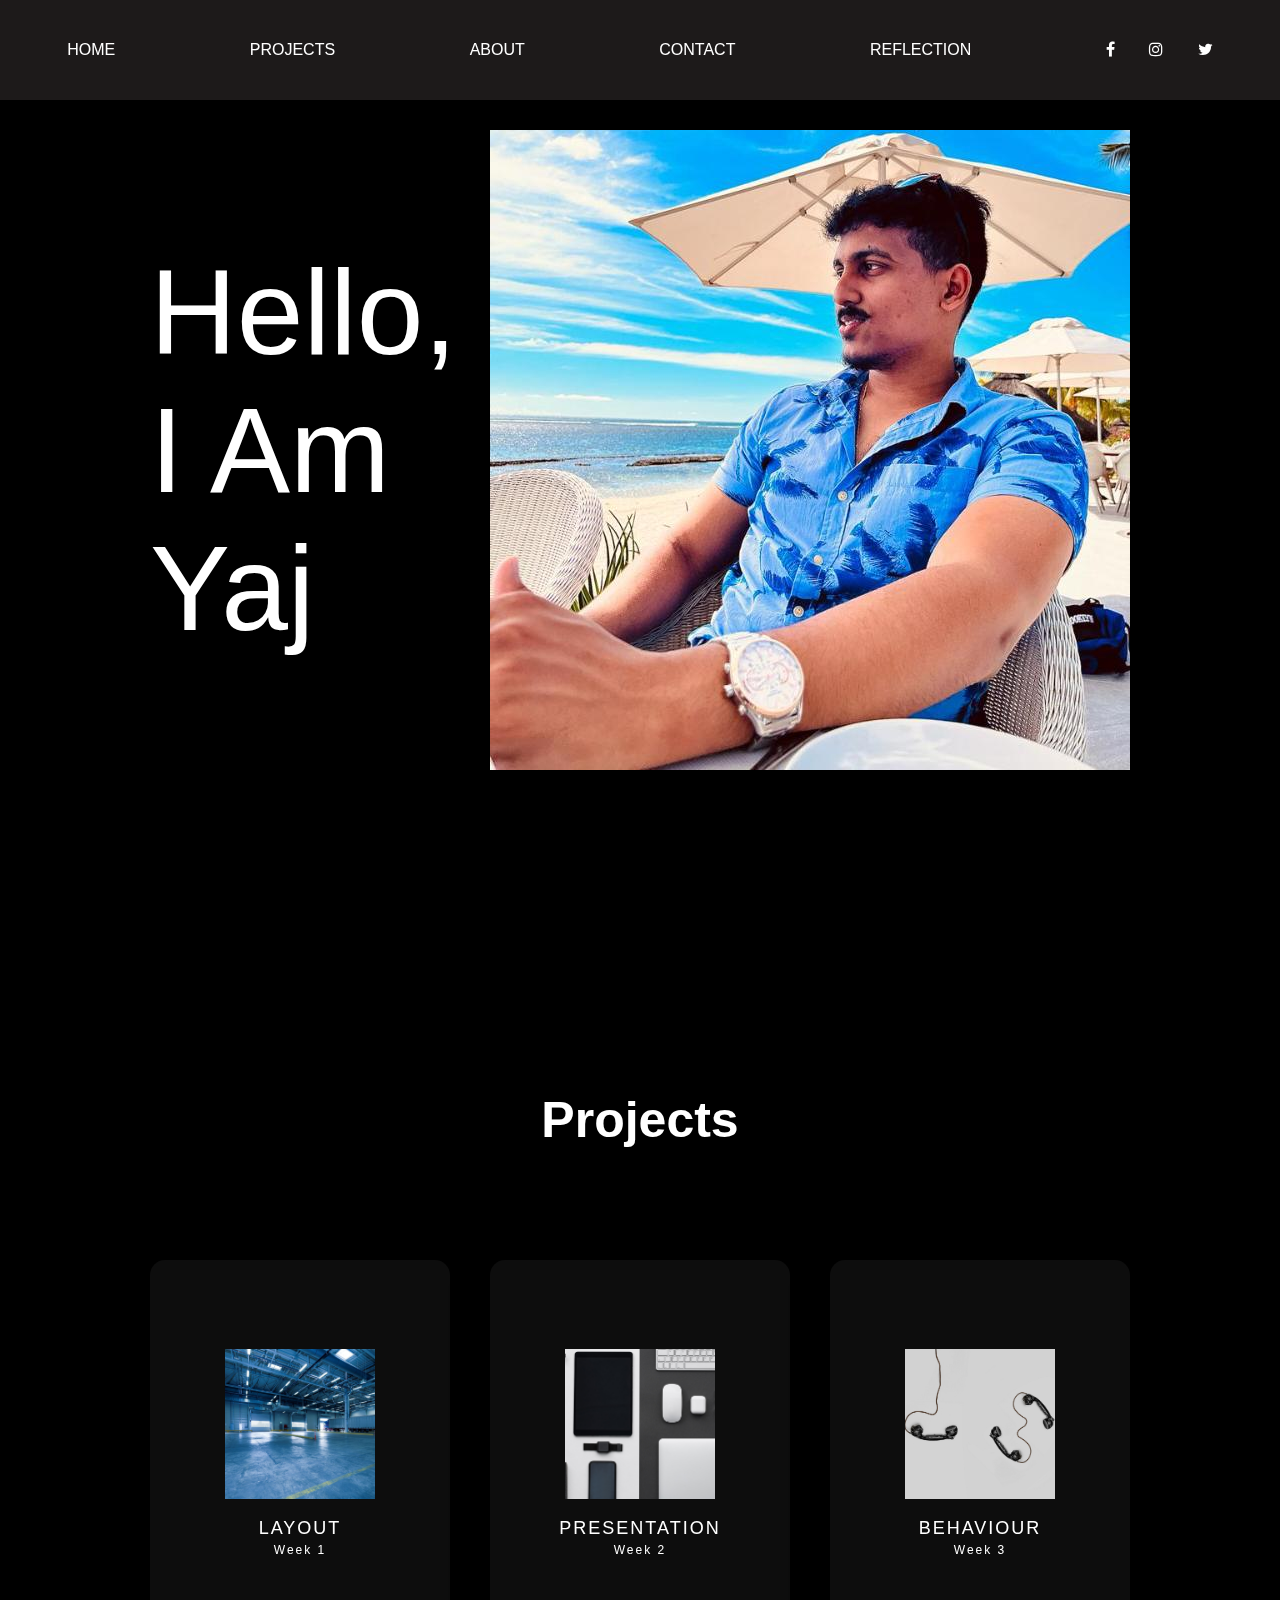
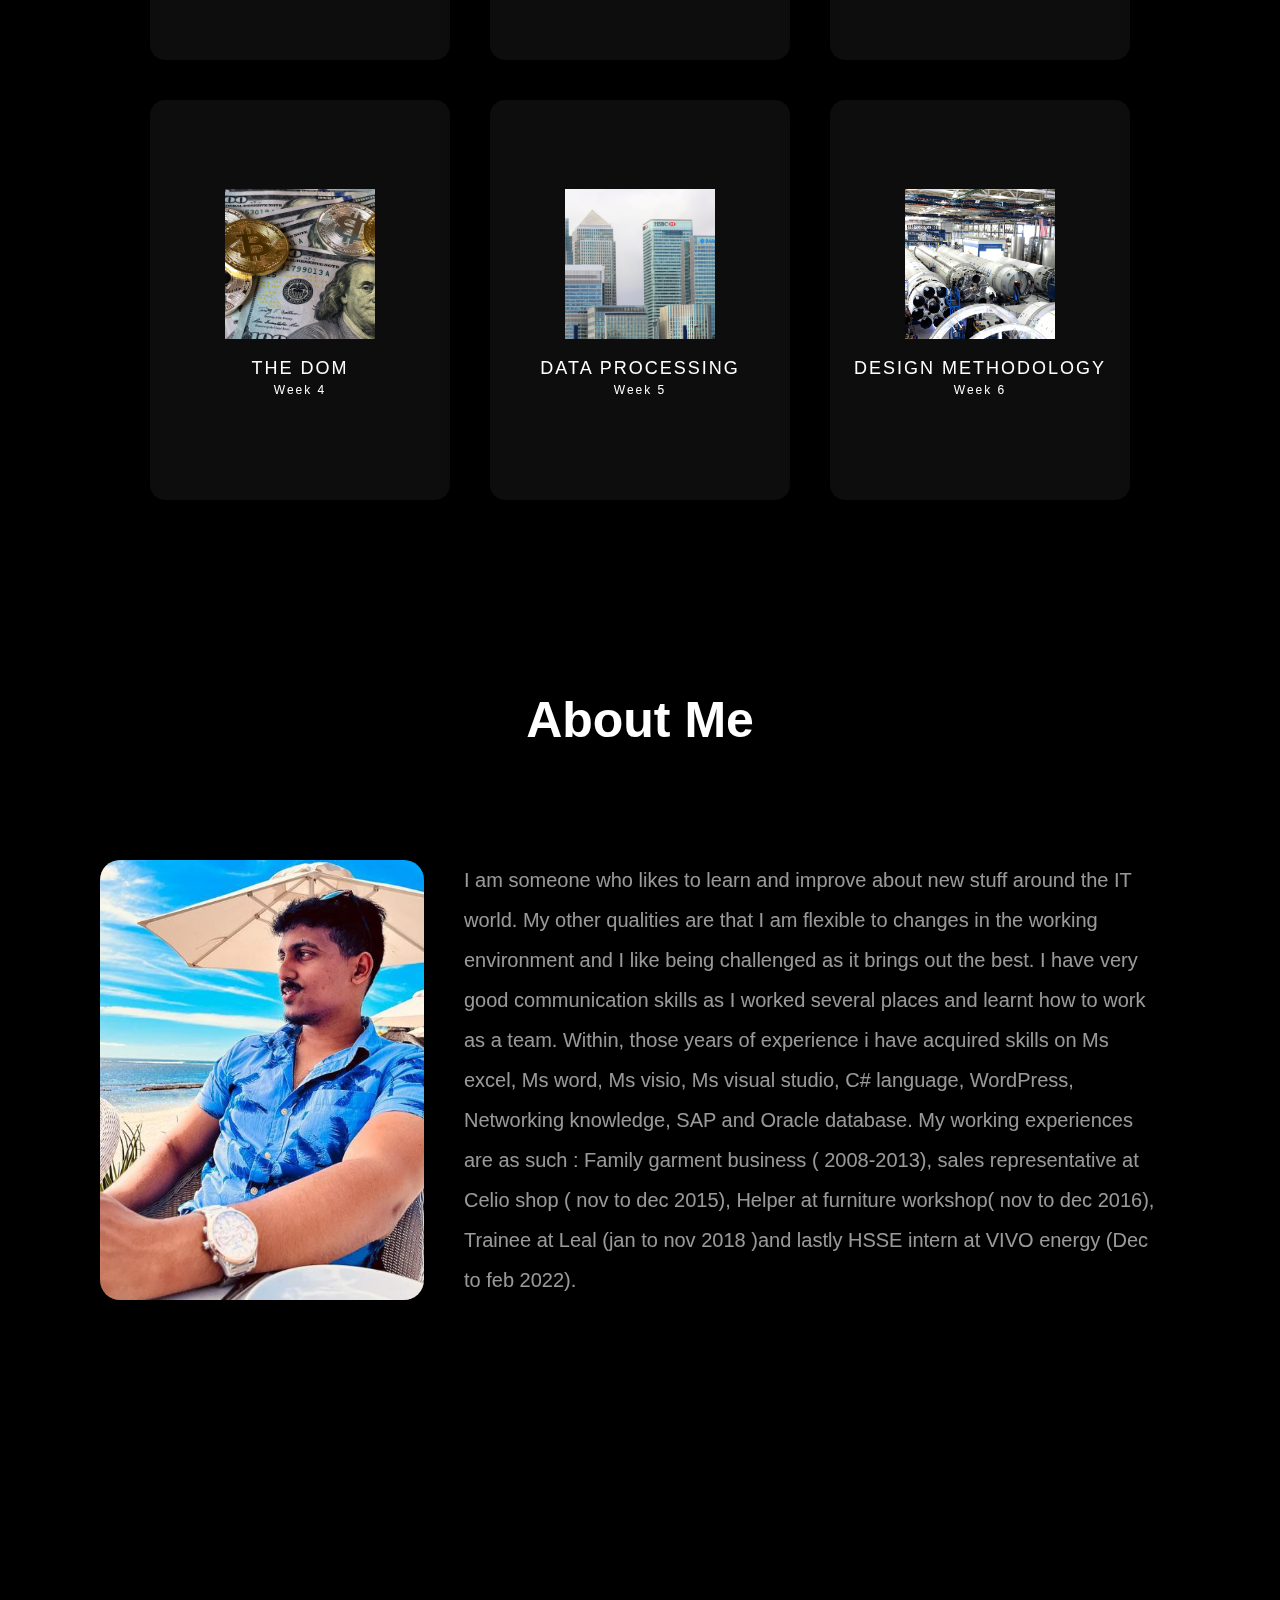
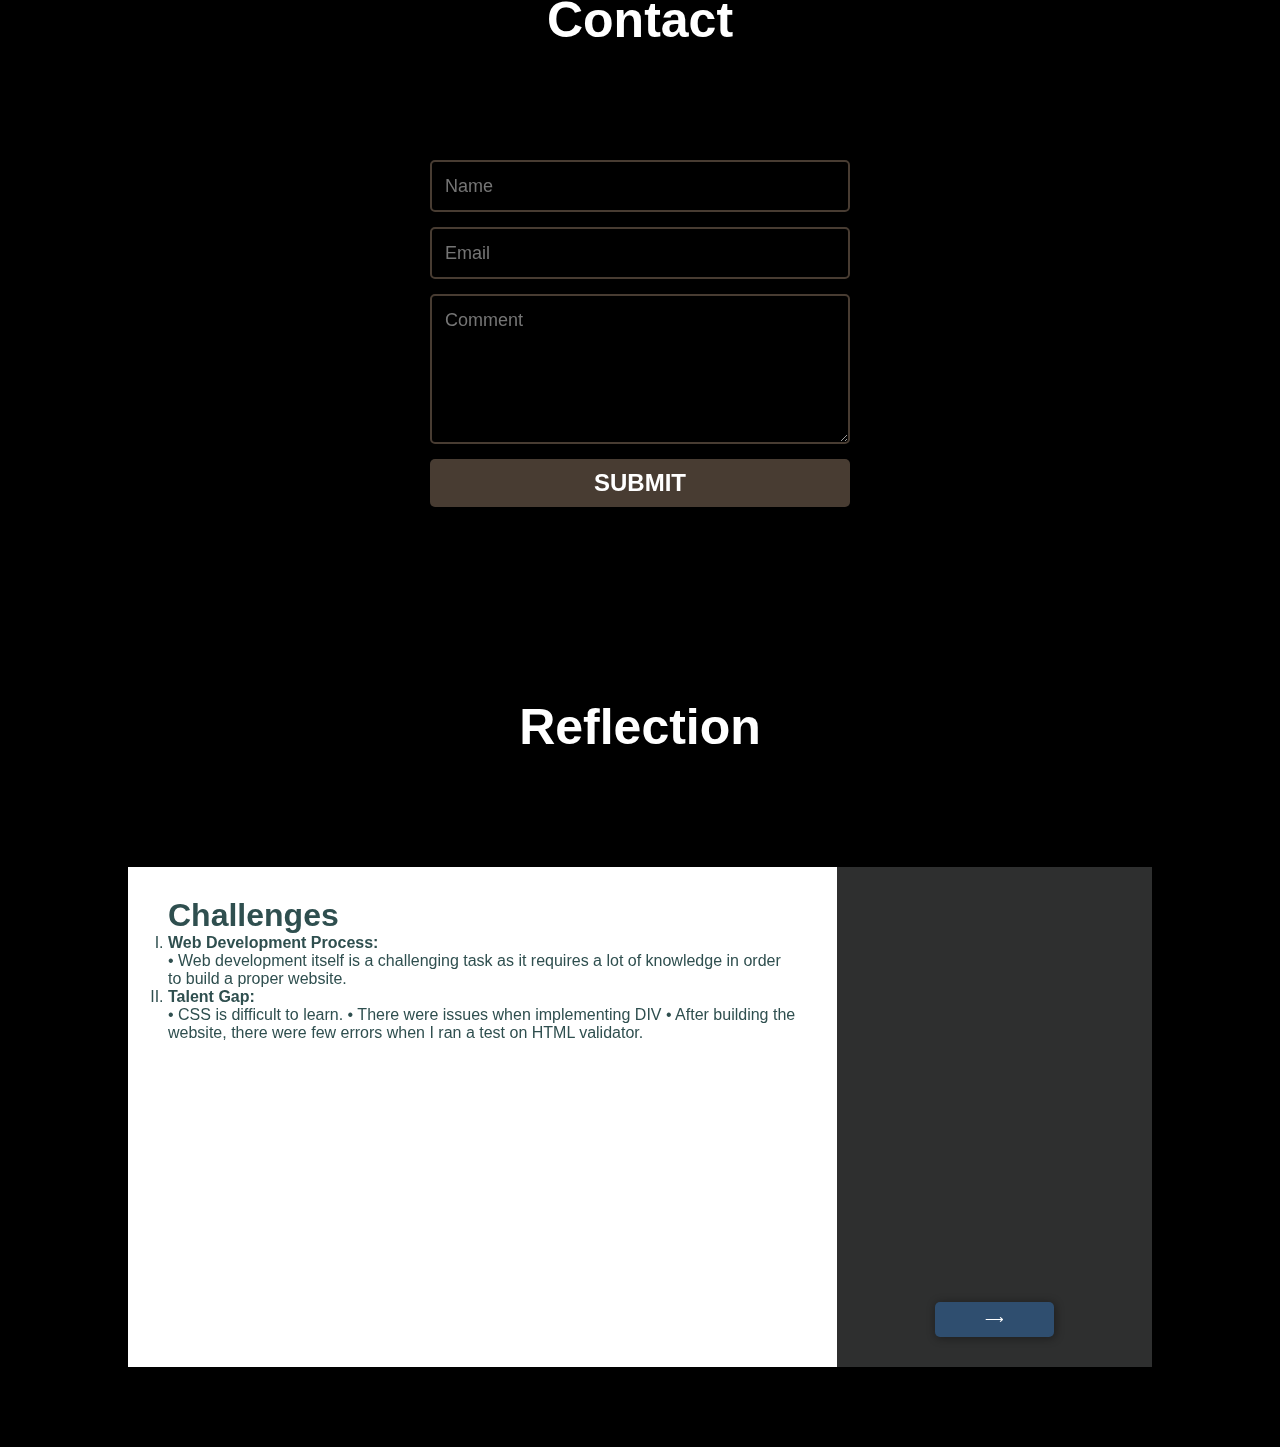
<file: index.html>
<!Doctype html>
<html lang="en">

<head>
    <meta charset="utf-8">
    <meta name="viewport" content="width=device-width, initial-scale=1.0">
    <link rel="stylesheet" href="https://stackpath.bootstrapcdn.com/font-awesome/4.7.0/css/font-awesome.min.css">
    <link rel="stylesheet" href="style.css">

    <title>Portfolio</title>
</head>

<body>
    <header>
        <input type="checkinfo" name="" id="check">
        <ul>
            <li><a href="#home">Home</a></li>
            <li><a href="#project">Projects</a></li>
            <li><a href="#about">About</a></li>
            <li><a href="#contact">Contact</a></li>
            <li><a href="#reflection">Reflection</a></li>
            <li>
                <a href="https://www.facebook.com/yaj.cowlessur?mibextid=ZbWKwL"><i class="fa fa-facebook"></i></a>
                <a href="https://instagram.com/x_yaj_x?igshid=ZDdkNTZiNTM="><i class="fa fa-instagram"></i></a>
                <a href="https://twitter.com/YCowlessur?t=1WcE1CWk5903-CVlkefLQg&s=09"><i class="fa fa-twitter"></i></a>
            </li>
        </ul>
        <div class="menu">
            <label for="check">
                <i class="fa fa-bars"></i>
            </label>
        </div>
    </header>
    <section class="home-section active" id="home">
        <h1 class="home-text">hello, i am <br> Yaj</h1>
        <img src="myself.jpg" class="home-myself" alt=" My image">
    </section>

    <section class="project-section active" id="project">
        <div class="heading">
            <h1 contenteditable>Projects</h1>
        </div>
        <div class="container">
            <div class="card">
                <div class="content">
                    <div class="box">
                        <a href="../Projects/Week 1/Week 1/index.html"><img src="card6.jpg" alt="card"></a>
                    </div>
                    <div class="contentBx">
                        <h3>Layout<br><span>Week 1</span></h3>
                    </div>
                </div>
            </div>
            <div class="card">
                <div class="content">
                    <div class="box">
                        <a href="../Projects/Week 2/Week 2/index.html"><img src="card1.jpg" alt="card"></a>
                    </div>
                    <div class="contentBx">
                        <h3>Presentation<br><span>Week 2</span></h3>
                    </div>
                </div>
            </div>
            <div class="card">
                <div class="content">
                    <div class="box">
                        <a href="../Projects/Week 3/RPS/RPS_0.html"><img src="card2.jpg" alt="card"></a>
                    </div>
                    <div class="contentBx">
                        <h3>Behaviour<br><span>Week 3</span></h3>
                    </div>
                </div>
            </div>
            <div class="card">
                <div class="content">
                    <div class="box">
                        <a href="../Projects/Week 4/flatland/flatland.html"><img src="card3.jpg" alt="card"></a>
                    </div>
                    <div class="contentBx">
                        <h3>The DOM<br><span>Week 4</span></h3>
                    </div>
                </div>
            </div>
            <div class="card">
                <div class="content">
                    <div class="box">
                        <a href="../Projects/Week 5/todo_list/todo.html"><img src="card4.jpg" alt="card"></a>
                    </div>
                    <div class="contentBx">
                        <h3>Data Processing<br><span>Week 5</span></h3>
                    </div>
                </div>
            </div>
            <div class="card">
                <div class="content">
                    <div class="box">
                        <a href="../Projects/Week 6/RSS/index.html"><img src="card5.jpg" alt="card"></a>
                    </div>
                    <div class="contentBx">
                        <h3>Design Methodology<br><span>Week 6</span></h3>
                    </div>
                </div>
            </div>
        </div>
    </section>

    <section class="about-section active" id="about">
        <div class="heading">
            <h1 contenteditable>About Me</h1> 
        </div>
        <div class="about">
            <div class="about-img-container">
                <img src="myself.jpg" class="about-img" alt="image">
            </div>
            <p class="about-text">I am someone who likes to learn and improve about new stuff around the IT world. My other qualities are that I am flexible to changes in the working environment and I like being challenged as it brings out the best. I have very good communication skills as I worked several places and learnt how to work as a team. 
                Within, those years of experience i have acquired skills on
                Ms excel,
                Ms word,
                Ms visio,
                Ms visual studio,
                C# language,
                WordPress,
                Networking knowledge,
                SAP and
                Oracle database.
                My working experiences are as such : Family garment business ( 2008-2013), sales representative at Celio shop ( nov to dec 2015), Helper at furniture workshop( nov to dec 2016), Trainee at Leal (jan to nov 2018 )and lastly HSSE intern at VIVO energy (Dec to feb 2022).
                 </p>
            </p>
        </div>
    </section>

    <section class="contact-section active" id="contact">
        <div class="heading">
            <h1 contenteditable>Contact</h1>
        </div>
        <form>
            <input name="name" type="text" class="feedback-input" placeholder="Name" />
            <input name="email" type="text" class="feedback-input" placeholder="Email" />
            <textarea name="text" class="feedback-input" placeholder="Comment"></textarea>
            <input type="submit" value="SUBMIT" />
        </form>
    </section>

    <section class="reflection-section active" id="reflection">
        <div class="heading">
            <h1 contenteditable>Reflection</h1>
        </div>
        <div class="box-container">
            <div class="challenges-content content">
                <h1>Challenges</h1>
                <ol>
                    <li><b>Web Development Process:</b></br>•	Web development itself is a challenging task as it requires a lot of knowledge in order to build a proper website. </li>

                    <li><b>Talent Gap:</b></br>•	CSS is difficult to learn.

                        •	There were issues when implementing DIV 

                        •	After building the website, there were few errors when I ran a test on HTML validator.
                        
                        
                        
                        </li>
                    
                </ol>
            </div>
            <div class="challenges-side">
                <button class="right-button">⟶</button>
            </div>
            <div class="solutions-side">
                <button class="left-button">⟵</button>
            </div>
            <div class="solutions-content content">
                <h1>Solutions</h1>
                <ol>
                    <li><b> Solution 1</b></br> •	Did a lot of research and went through W3 school to have a proper grasp in Css and HTML.
                    <li><b>Solution 2:</b></br> •	Went through most of the mistakes that were identified throughout HTML validator, which was 17 at first and was able to reduce the errors doing research.
                   
                </ol>
            </div>
        </div>
    </section>
    <script src="script.js"></script>
</body>

</html>
</file>
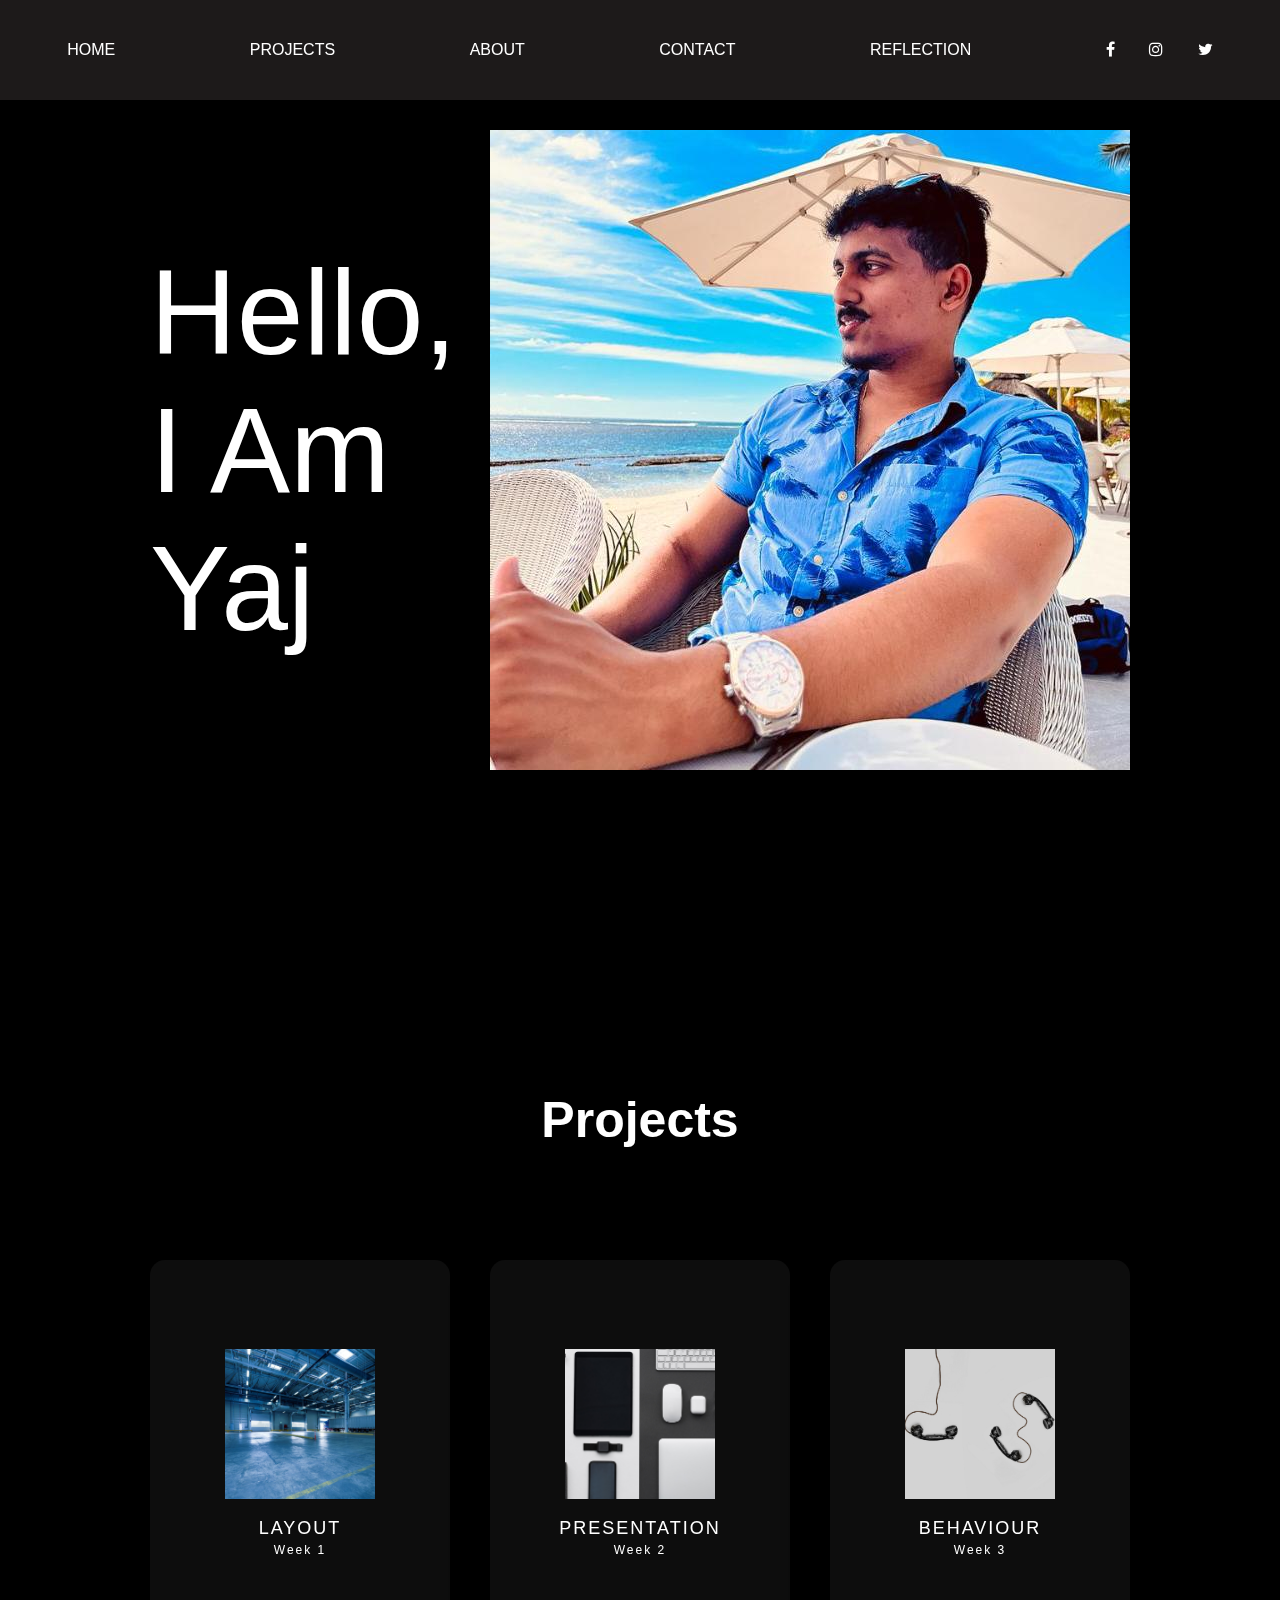
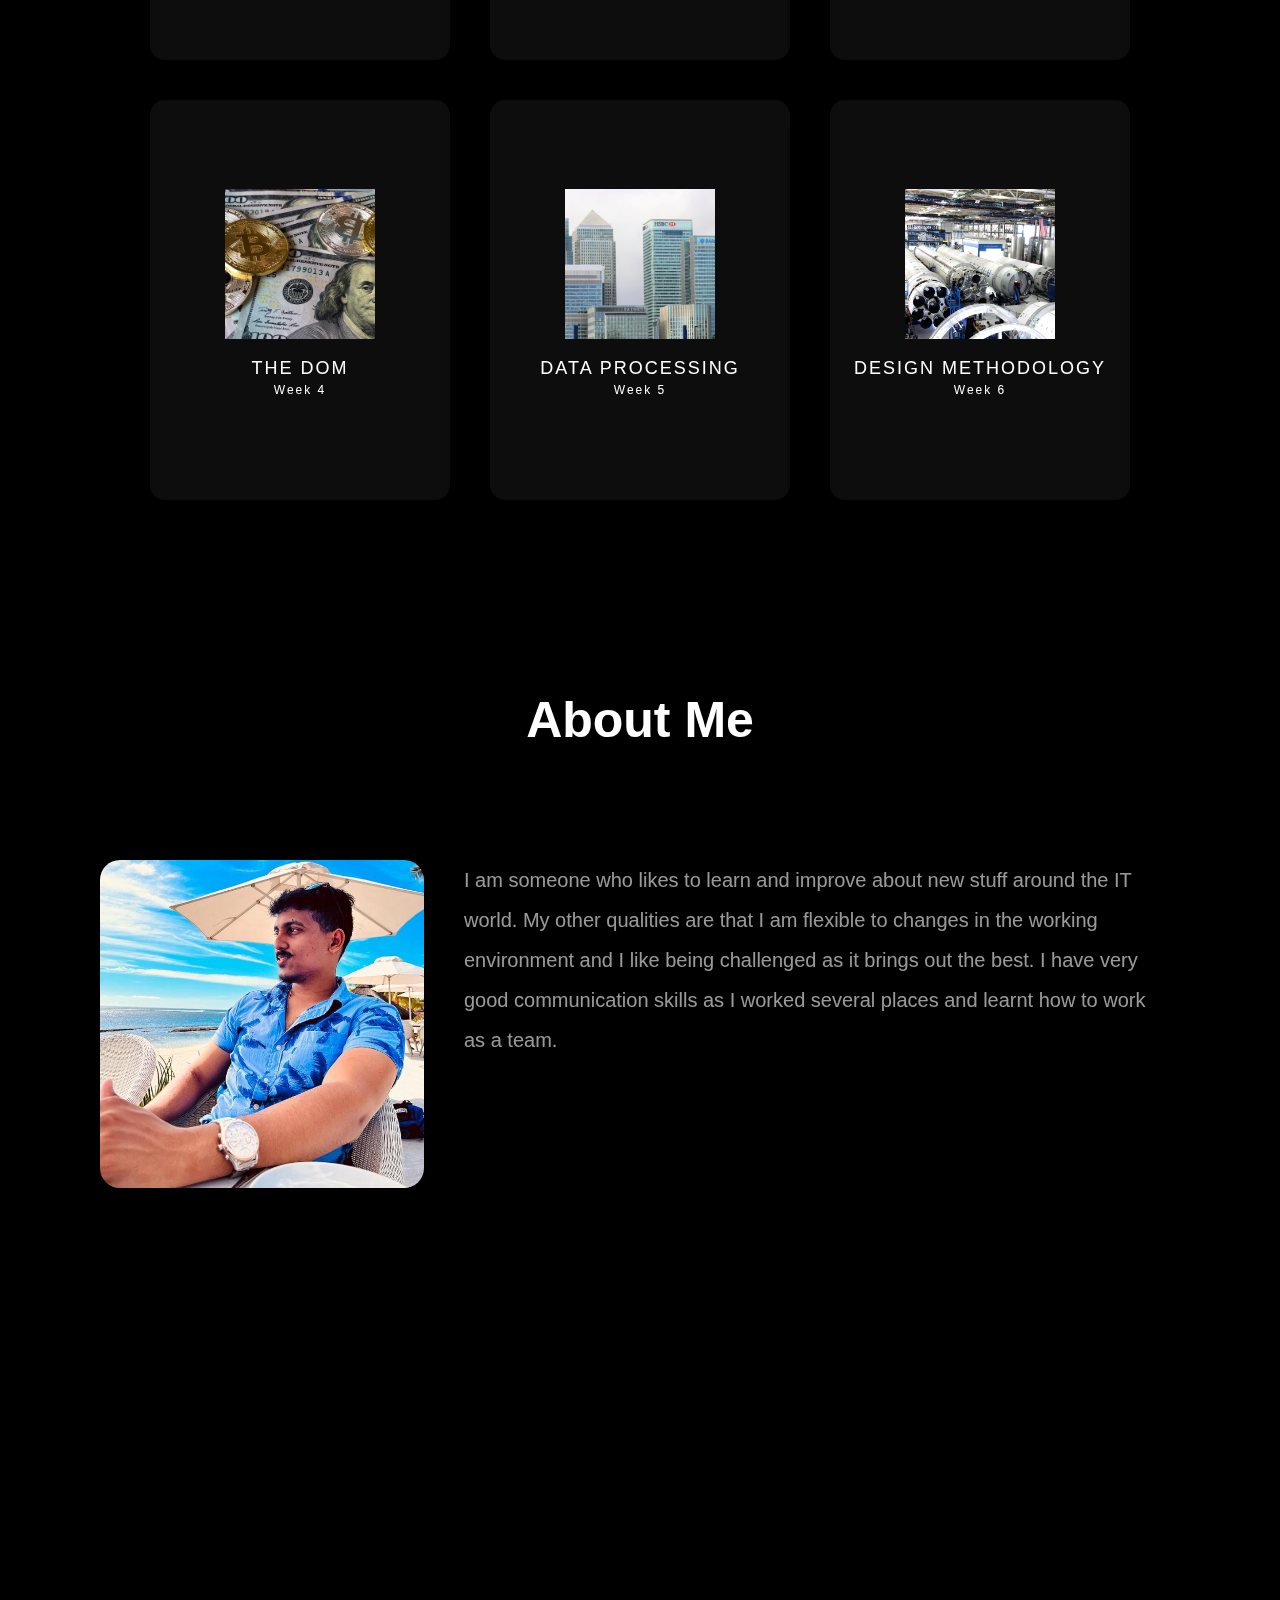
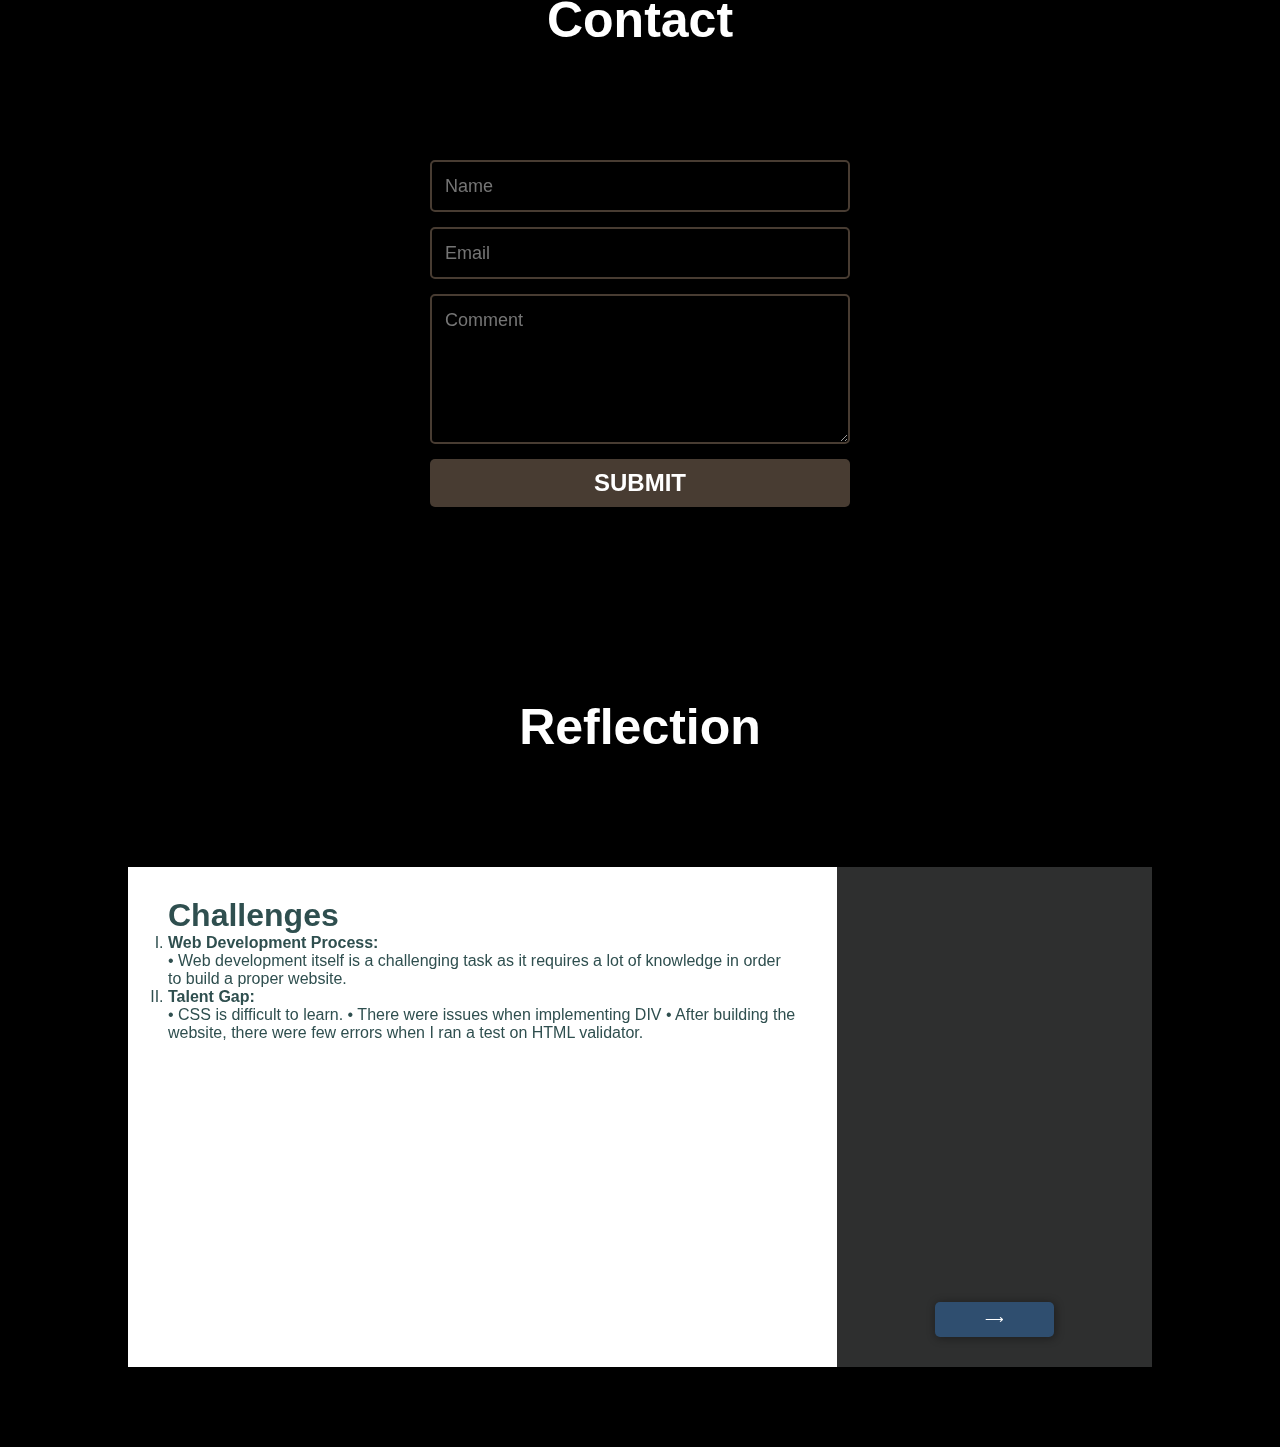
<file: About/index.html>
<!Doctype html>
<html lang="en">

<head>
    <meta charset="utf-8">
    <meta name="viewport" content="width=device-width, initial-scale=1.0">
    <link rel="stylesheet" href="https://stackpath.bootstrapcdn.com/font-awesome/4.7.0/css/font-awesome.min.css">
    <link rel="stylesheet" href="style.css">

    <title>Portfolio</title>
</head>

<body>
    <header>
        <input type="checkinfo" name="" id="check">
        <ul>
            <li><a href="#home">Home</a></li>
            <li><a href="#project">Projects</a></li>
            <li><a href="#about">About</a></li>
            <li><a href="#contact">Contact</a></li>
            <li><a href="#reflection">Reflection</a></li>
            <li>
                <a href="#"><i class="fa fa-facebook"></i></a>
                <a href="#"><i class="fa fa-instagram"></i></a>
                <a href="#"><i class="fa fa-twitter"></i></a>
            </li>
        </ul>
        <div class="menu">
            <label for="check">
                <i class="fa fa-bars"></i>
            </label>
        </div>
    </header>
    <section class="home-section active" id="home">
        <h1 class="home-text">hello, i am <br> Yaj</h1>
        <img src="myself.jpg" class="home-myself" alt=" My image">
    </section>

    <section class="project-section active" id="project">
        <div class="heading">
            <h1 contenteditable>Projects</h1>
        </div>
        <div class="container">
            <div class="card">
                <div class="content">
                    <div class="box">
                        <img src="card6.jpg" alt="card">
                    </div>
                    <div class="contentBx">
                        <h3>Layout<br><span>Week 1</span></h3>
                    </div>
                </div>
            </div>
            <div class="card">
                <div class="content">
                    <div class="box">
                        <img src="card1.jpg" alt="card">
                    </div>
                    <div class="contentBx">
                        <h3>Presentation<br><span>Week 2</span></h3>
                    </div>
                </div>
            </div>
            <div class="card">
                <div class="content">
                    <div class="box">
                        <img src="card2.jpg" alt="card">
                    </div>
                    <div class="contentBx">
                        <h3>Behaviour<br><span>Week 3</span></h3>
                    </div>
                </div>
            </div>
            <div class="card">
                <div class="content">
                    <div class="box">
                        <img src="card3.jpg" alt="card">
                    </div>
                    <div class="contentBx">
                        <h3>The DOM<br><span>Week 4</span></h3>
                    </div>
                </div>
            </div>
            <div class="card">
                <div class="content">
                    <div class="box">
                        <img src="card4.jpg" alt="card">
                    </div>
                    <div class="contentBx">
                        <h3>Data Processing<br><span>Week 5</span></h3>
                    </div>
                </div>
            </div>
            <div class="card">
                <div class="content">
                    <div class="box">
                        <img src="card5.jpg" alt="card">
                    </div>
                    <div class="contentBx">
                        <h3>Design Methodology<br><span>Week 6</span></h3>
                    </div>
                </div>
            </div>
        </div>
    </section>

    <section class="about-section active" id="about">
        <div class="heading">
            <h1 contenteditable>About Me</h1> 
        </div>
        <div class="about">
            <div class="about-img-container">
                <img src="myself.jpg" class="about-img" alt="image">
            </div>
            <p class="about-text">I am someone who likes to learn and improve about new stuff around the IT world. My other qualities are that I am flexible to changes in the working environment and I like being challenged as it brings out the best. I have very good communication skills as I worked several places and learnt how to work as a team. </p>
        </div>
    </section>

    <section class="contact-section active" id="contact">
        <div class="heading">
            <h1 contenteditable>Contact</h1>
        </div>
        <form>
            <input name="name" type="text" class="feedback-input" placeholder="Name" />
            <input name="email" type="text" class="feedback-input" placeholder="Email" />
            <textarea name="text" class="feedback-input" placeholder="Comment"></textarea>
            <input type="submit" value="SUBMIT" />
        </form>
    </section>

    <section class="reflection-section active" id="reflection">
        <div class="heading">
            <h1 contenteditable>Reflection</h1>
        </div>
        <div class="box-container">
            <div class="challenges-content content">
                <h1>Challenges</h1>
                <ol>
                    <li><b>Web Development Process:</b></br>•	Web development itself is a challenging task as it requires a lot of knowledge in order to build a proper website. </li>

                    <li><b>Talent Gap:</b></br>•	CSS is difficult to learn.

                        •	There were issues when implementing DIV 

                        •	After building the website, there were few errors when I ran a test on HTML validator.
                        
                        
                        
                        </li>
                    
                </ol>
            </div>
            <div class="challenges-side">
                <button class="right-button">⟶</button>
            </div>
            <div class="solutions-side">
                <button class="left-button">⟵</button>
            </div>
            <div class="solutions-content content">
                <h1>Solutions</h1>
                <ol>
                    <li><b> Solution 1</b></br> •	Did a lot of research and went through W3 school to have a proper grasp in Css and HTML.
                    <li><b>Solution 2:</b></br> •	Went through most of the mistakes that were identified throughout HTML validator, which was 17 at first and was able to reduce the errors doing research.
                   
                </ol>
            </div>
        </div>
    </section>
    <script src="script.js"></script>
</body>

</html>
</file>
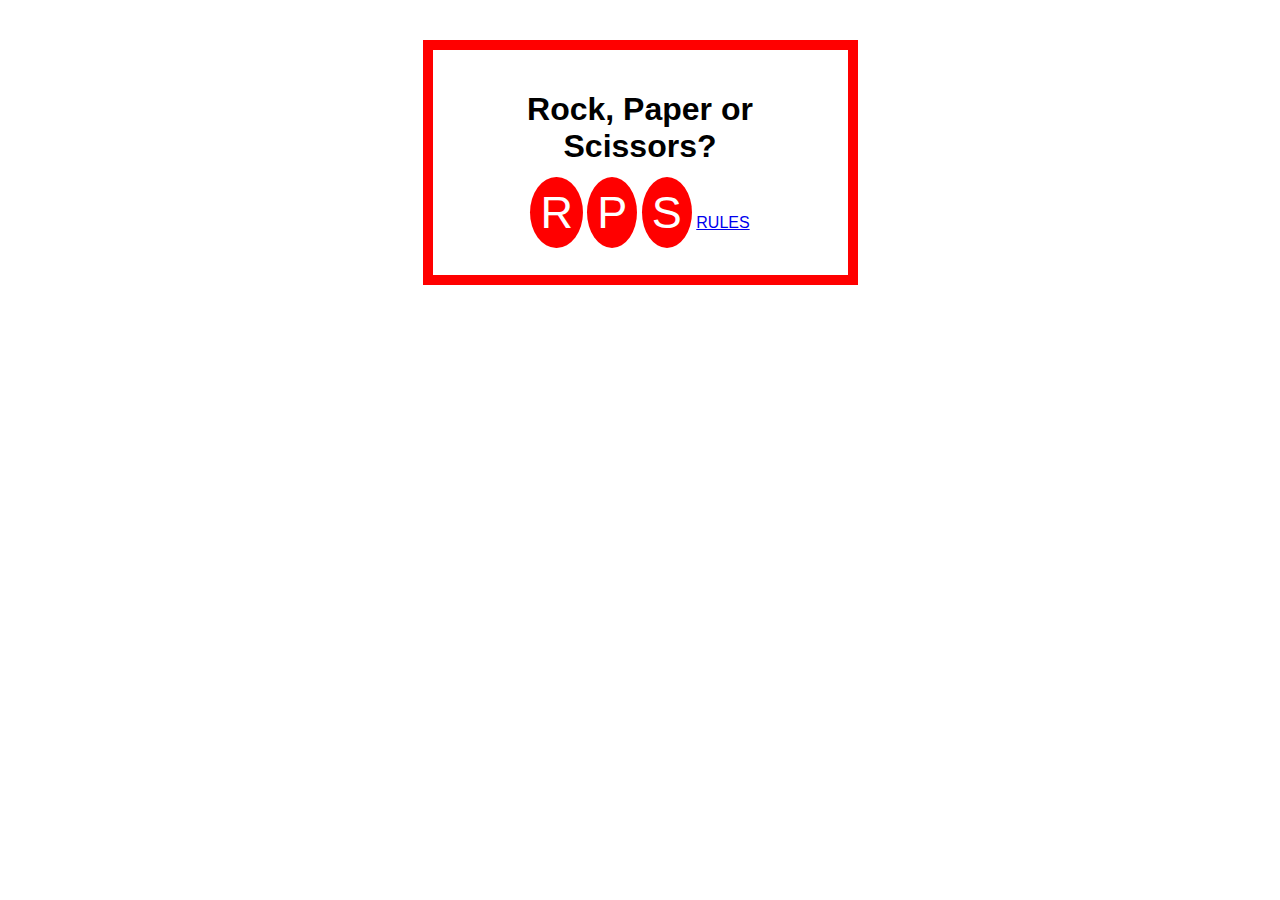
<file: Projects/Week 3/RPS/RPS_0.html>
<!DOCTYPE html>
<html lang="en">

<head>
  <meta charset="UTF-8">
  <title>Rock, Paper, Scissors</title>
  <link rel="stylesheet" type="text/css" href="style.css">
</head>

<body>
  <h1>Rock, Paper or Scissors?</h1>
  <p><span class="circle" onclick="play('rock')">R</span>
    <span class="circle" onclick="play('paper')">P</span>
    <span class="circle" onclick="play('scissors')">S</span>
    <a href="https://www.wikihow.com/Play-Rock,-Paper,-Scissors">RULES</a>
  <script src="script.js"></script> 
</body>

</html>
</file>
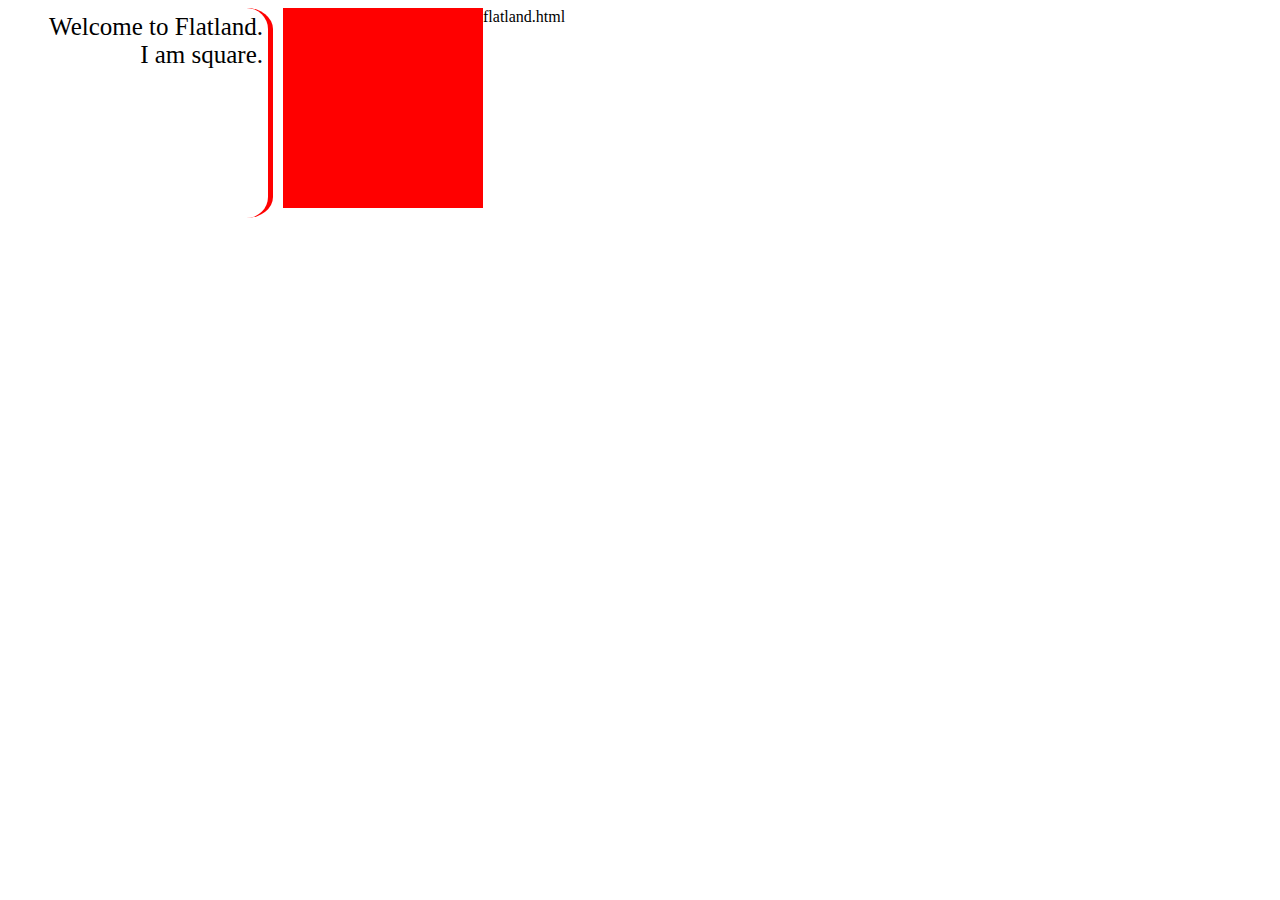
<file: Projects/Week 4/flatland/flatland.html>
flatland.html

<!DOCTYPE html>
<html lang="en">

<head>
    <meta charset="UTF-8">
    <title>Flatland</title>
    <meta name="author" content="Michael Borck">
    <meta name="description" content="Explore flatland and interact with its inhabitants">
    <link rel="stylesheet" type="text/css" href="style.css">
</head>

<body>
    <div id="words">
        <!-- Text Will Go Here -->
    </div>
    <div id="square"></div>
    <script src="script.js"></script>
</body>

</html>
</file>
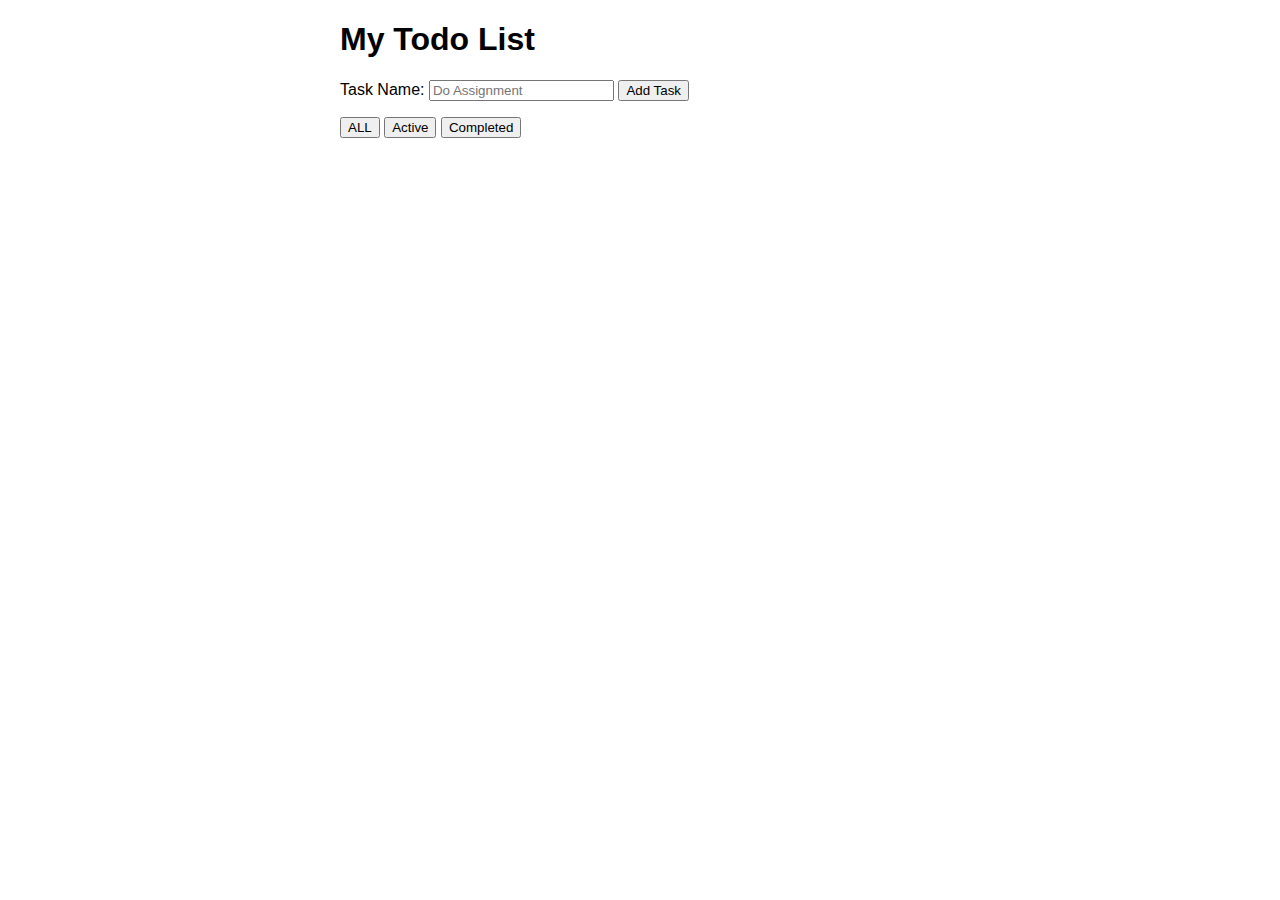
<file: Projects/Week 5/todo_list/todo.html>
<!DOCTYPE html>
<html lang="en">

<head>
    <meta charset="UTF-8">
    <title>My Todo List</title>
    <meta name="author" content="PUT YOUR NAME HERE">
    <meta name="description" content="Use ToDo list app to explore and interact with the DOM">
    <link rel="stylesheet" type="text/css" href="css/style.css">
</head>

<body>
    <h1> My Todo List</h1>
    <form>
        <label for="input-task">Task Name:</label>
        <input type="text" placeholder="Do Assignment" id="input-task">
        <input type="button" value="Add Task" id="add-task">
    </form>

    <ul id="todo-list">
        
    </ul>

    <button type="button" id="show-all">ALL</button>
    <button type="button" id="show-active">Active</button>
    <button type="button" id="show-completed">Completed</button>

    <script type="text/template" id="list-item-template">
        <li class="task">
            <label>
                <input type="checkbox" class="checkbox">
                <span class="task-name"><!--TASK_NAME--><span>
            <label>
        </li>      

    </script>
        <script src="js/script.js"></script>
</body>

</html>
</file>
<file: style.css>
* {
  margin: 0;
  padding: 0;
  box-sizing: border-box;
}

body {
  width: 100%;
  max-width: 1400px;
  display: block;
  min-height: 100vh;
  background: black;
  font-family: 'Trebuchet MS', 'Lucida Sans Unicode', 'Lucida Grande', 'Lucida Sans', Arial, sans-serif;
}

.heading {
  width: 100%;
  height: 40vh;
  display: flex;
  flex-direction: column;
  justify-content: center;
  align-items: center;
}

.heading h1 {
  font-size: 50px;
  transition: 700ms ease;
  font-variation-settings: "wght" 100;
  margin-bottom: -5rem;
  color: white;
  outline: none;
  text-align: center;
}

.heading h1:hover {
  font-variation-settings: "wght" 300;
  letter-spacing: 5px;
}

header{
  width:100%;
  height: 100px;
  display: flex;
  justify-content: space-between;
  align-items: center;
  position: fixed;
  z-index: 99;
  box-shadow: 0 0 10px #000;
  background: #1d1a1a;
}

#check {
  display: none;
}

i {
  color: white;
  cursor: pointer;
}

header ul {
  flex: 2;
  display: flex;
  justify-content: space-around;
}

header ul li{
  list-style: none;
}

header ul li a{
  font-family: Verdana, Geneva, Tahoma, sans-serif;
  text-decoration: none;
  color:white;
  text-transform: uppercase;
  padding: 10px 15px;
  transition: color .3s ease-in-out, box-shadow .3s ease-in-out;
}

header ul li a:hover{
  color: black;
  box-shadow: inset 200px 0 0 0 white;
}

header .menu{
  font-size: 2em;
  display: none;
}

.home-section {
  width: 100%;
  height: 100vh;
  padding: 0 150px;
  display: flex;
  align-items: center;
  position: fixed;
  top: 0;
  transition: 3s;
}

.home-text {
  color: white;
  font-size: 120px;
  text-transform: capitalize;
  font-weight: 300;
}

.home-bg {
  position: absolute;
  top: 0;
  right: 0;
  height: 100vh;
  width: 50%;
  object-fit: cover;
  opacity: 0.2;
}

.home-section.active,
.project-section.active,
.about-section.active,
.contact-section.active,
.reflection-section.active {
  position: relative;
  opacity: 1;
  z-index: 8;
}

.container {
  position: relative;
  z-index: 1;
  display: flex;
  justify-content: center;
  align-items: center;
  flex-wrap: wrap;
  margin: -20px 0;
}

.container .card {
  position: relative;
  width: 300px;
  height: 400px;
  background: rgba(255, 255, 255, 0.05);
  margin: 20px;
  box-shadow: 0 15px 35px rgba(0, 0, 0, 0.5);
  border-radius: 15px;
  display: flex;
  justify-content: center;
  align-items: center;
  backdrop-filter: blur(15px);
}

.container .card .content {
  position: relative;
  display: flex;
  justify-content: center;
  align-items: center;
  flex-direction: column;
  transition: 0.5s;
}

.container .card:hover .content {
  transform: translateY(-50px);
}

.container .card .content .box {
  position: relative;
  width: 150px;
  height: 150px;
  overflow: hidden;
}

.container .card .content .box img {
  position: absolute;
  top: 0;
  left: 0;
  width: 100%;
  height: 100%;
  object-fit: cover;
}

.container .card .content .contentBx h3 {
  color: white;
  text-transform: uppercase;
  letter-spacing: 2px;
  font-weight: 500;
  font-size: 18px;
  text-align: center;
  margin: 20px 0 10px;
  line-height: 1.1em;
}

.container .card .content .contentBx h3 span {
  font-size: 12px;
  font-weight: 300;
  text-transform: initial;
}

.about-section {
  width: 100%;
  min-height: 100vh;
  padding: 0 100px 0;
  position: fixed;
  top: 0;
  transition: 3s;
}

.about {
  width: 100%;
  display: grid;
  grid-template-columns: 30% 65%;
  grid-gap: 40px;
}

.about-img-container {
  position: relative;
}

.about-text {
  color: white;
  opacity: 0.6;
  font-size: 20px;
  line-height: 40px;
}

.about-img {
  width: 100%;
  height: 100%;
  object-fit: cover;
  border-radius: 20px;
}

form { max-width:420px; margin: auto; }

.feedback-input {
  color: white;
  font-family: Helvetica, Arial, sans-serif;
  font-weight:500;
  font-size: 18px;
  border-radius: 5px;
  line-height: 22px;
  background-color: transparent;
  border:2px solid #483c32;
  transition: all 0.4s;
  padding: 13px;
  margin-bottom: 15px;
  width:100%;
  box-sizing: border-box;
  outline:0;
}

.feedback-input:focus { border:2px solid #362d25; }

textarea {
  height: 150px;
  line-height: 150%;
  resize:vertical;
}

[type="submit"] {
  font-family: 'Montserrat', Arial, Helvetica, sans-serif;
  width: 100%;
  background:#483c32;
  border-radius:5px;
  border:0;
  cursor:pointer;
  color: white;
  font-size:24px;
  padding-top:10px;
  padding-bottom:10px;
  transition: all 0.3s;
  margin-top:-4px;
  font-weight:700;
}
[type="submit"]:hover { background:#362d25; }

.box-container {
  margin: auto;
  margin-bottom: 5rem;
  width: 80%;
  height: 500px;
  display: flex;
  align-items: stretch;
  box-shadow: 0 0 3px 5px rgba(0, 0, 0, 0.03);
}
.box-container.right-open .challenges-content {
  flex: 0;
  padding: 0;
  opacity: 0;
}
.box-container.right-open .challenges-side {
  flex: 0;
}
.box-container.right-open .solutions-side {
  flex: 2;
}
.box-container.right-open .solutions-content {
  flex: 4;
  padding: 30px 40px;
  opacity: 1;
}

.challenges-content,
.challenges-side,
.solutions-content,
.solutions-side {
  transition: all 0.3s ease-out;
  color: darkslategray;
  overflow: hidden;
}

.challenges-side,
.solutions-side {
  display: flex;
  justify-content: center;
  align-items: flex-end;
}

.challenges-content {
  background: white;
  flex: 4;
  padding: 30px 40px;
}

.challenges-side {
  background: #2E2F2F;
  flex: 2;
}

.solutions-side {
  background: #2E2F2F;
  flex: 0;
}

.solutions-content {
  background: white;
  flex: 0;
}

button {
  background: #2F4E6F;
  padding: 10px 50px;
  border-radius: 5px;
  border: none;
  box-shadow: 1px 1px 8px 1px rgba(0, 0, 0, 0.32);
  color: white;
  margin: 30px 0;
}

.box-container ol {
  list-style-type: upper-roman;
}

@media(max-width:1000px){
  header ul{
      position: fixed;
      top:100px;
      right: -100%;
      background: rgba(0,0,0,0.5);
      height: calc(100vh - 100px);
      width:50%;
      flex-direction: column;
      align-items: center;
      transition: right 0.5s linear;
  }
   
  header .menu{
      display: block;
      width:100px;
      text-align: center;
  }
  #check:checked ~ ul{
      right: 0; 
  }
}
</file>
<file: About/style.css>
* {
  margin: 0;
  padding: 0;
  box-sizing: border-box;
}

body {
  width: 100%;
  max-width: 1400px;
  display: block;
  min-height: 100vh;
  background: black;
  font-family: 'Trebuchet MS', 'Lucida Sans Unicode', 'Lucida Grande', 'Lucida Sans', Arial, sans-serif;
}

.heading {
  width: 100%;
  height: 40vh;
  display: flex;
  flex-direction: column;
  justify-content: center;
  align-items: center;
}

.heading h1 {
  font-size: 50px;
  transition: 700ms ease;
  font-variation-settings: "wght" 100;
  margin-bottom: -5rem;
  color: white;
  outline: none;
  text-align: center;
}

.heading h1:hover {
  font-variation-settings: "wght" 300;
  letter-spacing: 5px;
}

header{
  width:100%;
  height: 100px;
  display: flex;
  justify-content: space-between;
  align-items: center;
  position: fixed;
  z-index: 99;
  box-shadow: 0 0 10px #000;
  background: #1d1a1a;
}

#check {
  display: none;
}

i {
  color: white;
  cursor: pointer;
}

header ul {
  flex: 2;
  display: flex;
  justify-content: space-around;
}

header ul li{
  list-style: none;
}

header ul li a{
  font-family: Verdana, Geneva, Tahoma, sans-serif;
  text-decoration: none;
  color:white;
  text-transform: uppercase;
  padding: 10px 15px;
  transition: color .3s ease-in-out, box-shadow .3s ease-in-out;
}

header ul li a:hover{
  color: black;
  box-shadow: inset 200px 0 0 0 white;
}

header .menu{
  font-size: 2em;
  display: none;
}

.home-section {
  width: 100%;
  height: 100vh;
  padding: 0 150px;
  display: flex;
  align-items: center;
  position: fixed;
  top: 0;
  transition: 3s;
}

.home-text {
  color: white;
  font-size: 120px;
  text-transform: capitalize;
  font-weight: 300;
}

.home-bg {
  position: absolute;
  top: 0;
  right: 0;
  height: 100vh;
  width: 50%;
  object-fit: cover;
  opacity: 0.2;
}

.home-section.active,
.project-section.active,
.about-section.active,
.contact-section.active,
.reflection-section.active {
  position: relative;
  opacity: 1;
  z-index: 8;
}

.container {
  position: relative;
  z-index: 1;
  display: flex;
  justify-content: center;
  align-items: center;
  flex-wrap: wrap;
  margin: -20px 0;
}

.container .card {
  position: relative;
  width: 300px;
  height: 400px;
  background: rgba(255, 255, 255, 0.05);
  margin: 20px;
  box-shadow: 0 15px 35px rgba(0, 0, 0, 0.5);
  border-radius: 15px;
  display: flex;
  justify-content: center;
  align-items: center;
  backdrop-filter: blur(15px);
}

.container .card .content {
  position: relative;
  display: flex;
  justify-content: center;
  align-items: center;
  flex-direction: column;
  transition: 0.5s;
}

.container .card:hover .content {
  transform: translateY(-50px);
}

.container .card .content .box {
  position: relative;
  width: 150px;
  height: 150px;
  overflow: hidden;
}

.container .card .content .box img {
  position: absolute;
  top: 0;
  left: 0;
  width: 100%;
  height: 100%;
  object-fit: cover;
}

.container .card .content .contentBx h3 {
  color: white;
  text-transform: uppercase;
  letter-spacing: 2px;
  font-weight: 500;
  font-size: 18px;
  text-align: center;
  margin: 20px 0 10px;
  line-height: 1.1em;
}

.container .card .content .contentBx h3 span {
  font-size: 12px;
  font-weight: 300;
  text-transform: initial;
}

.about-section {
  width: 100%;
  min-height: 100vh;
  padding: 0 100px 0;
  position: fixed;
  top: 0;
  transition: 3s;
}

.about {
  width: 100%;
  display: grid;
  grid-template-columns: 30% 65%;
  grid-gap: 40px;
}

.about-img-container {
  position: relative;
}

.about-text {
  color: white;
  opacity: 0.6;
  font-size: 20px;
  line-height: 40px;
}

.about-img {
  width: 100%;
  height: 100%;
  object-fit: cover;
  border-radius: 20px;
}

form { max-width:420px; margin: auto; }

.feedback-input {
  color: white;
  font-family: Helvetica, Arial, sans-serif;
  font-weight:500;
  font-size: 18px;
  border-radius: 5px;
  line-height: 22px;
  background-color: transparent;
  border:2px solid #483c32;
  transition: all 0.4s;
  padding: 13px;
  margin-bottom: 15px;
  width:100%;
  box-sizing: border-box;
  outline:0;
}

.feedback-input:focus { border:2px solid #362d25; }

textarea {
  height: 150px;
  line-height: 150%;
  resize:vertical;
}

[type="submit"] {
  font-family: 'Montserrat', Arial, Helvetica, sans-serif;
  width: 100%;
  background:#483c32;
  border-radius:5px;
  border:0;
  cursor:pointer;
  color: white;
  font-size:24px;
  padding-top:10px;
  padding-bottom:10px;
  transition: all 0.3s;
  margin-top:-4px;
  font-weight:700;
}
[type="submit"]:hover { background:#362d25; }

.box-container {
  margin: auto;
  margin-bottom: 5rem;
  width: 80%;
  height: 500px;
  display: flex;
  align-items: stretch;
  box-shadow: 0 0 3px 5px rgba(0, 0, 0, 0.03);
}
.box-container.right-open .challenges-content {
  flex: 0;
  padding: 0;
  opacity: 0;
}
.box-container.right-open .challenges-side {
  flex: 0;
}
.box-container.right-open .solutions-side {
  flex: 2;
}
.box-container.right-open .solutions-content {
  flex: 4;
  padding: 30px 40px;
  opacity: 1;
}

.challenges-content,
.challenges-side,
.solutions-content,
.solutions-side {
  transition: all 0.3s ease-out;
  color: darkslategray;
  overflow: hidden;
}

.challenges-side,
.solutions-side {
  display: flex;
  justify-content: center;
  align-items: flex-end;
}

.challenges-content {
  background: white;
  flex: 4;
  padding: 30px 40px;
}

.challenges-side {
  background: #2E2F2F;
  flex: 2;
}

.solutions-side {
  background: #2E2F2F;
  flex: 0;
}

.solutions-content {
  background: white;
  flex: 0;
}

button {
  background: #2F4E6F;
  padding: 10px 50px;
  border-radius: 5px;
  border: none;
  box-shadow: 1px 1px 8px 1px rgba(0, 0, 0, 0.32);
  color: white;
  margin: 30px 0;
}

.box-container ol {
  list-style-type: upper-roman;
}

@media(max-width:1000px){
  header ul{
      position: fixed;
      top:100px;
      right: -100%;
      background: rgba(0,0,0,0.5);
      height: calc(100vh - 100px);
      width:50%;
      flex-direction: column;
      align-items: center;
      transition: right 0.5s linear;
  }
   
  header .menu{
      display: block;
      width:100px;
      text-align: center;
  }
  #check:checked ~ ul{
      right: 0; 
  }
}
</file>
<file: Projects/Week 3/RPS/style.css>
body{
    border : red 10px solid;
    width: 375px;
    text-align: center;
    margin: 0 auto;
    margin-top: 40px;
    padding: 20px;
    font-family: Arial, Helvetica, sans-serif;
}

.circle{
    background-color: red;
    font-size: 45px;
    color: white;
    padding: 10px;
    border-radius: 50%;
}

.circle:hover{
    background: gray;
}
</file>
<file: Projects/Week 4/flatland/style.css>
style.css

/* Name: style.css
   Author: Rohan
   Description: Styling for Flatland
   Version: 1.0
*/
body {
  font-family: "Helvetica", "Arial", sans-serif;
  box-sizing: border-box;
  padding-top: 40px;
  width: 550px;
  margin: 0 auto;
}

#square {
  float:left;
  width: 200px;
  height: 200px;
  background: red;
}

#words {
  float: left;
  width: 250px;
  height: 200px;
  font-size: 25px;
  text-align: right;
  padding: 5px;
  margin-right: 10px;
  border-radius: 10%;
  border-right: 5px solid red;
}
</file>
<file: Projects/Week 5/todo_list/css/style.css>
/*
Description: Minimal styling for in-class exercise
Author: PUT YOU NAME HERE
Email: name@student.curtin.edu
Tags: Todo
*/

body {
  font-family: helvetica, sans-serif;
  font-size: 16px;
  width: 600px;
  margin: 0 auto;
}

.task {
  list-style: none;
}

.task.completed {
  text-decoration: line-through;
}
</file>
